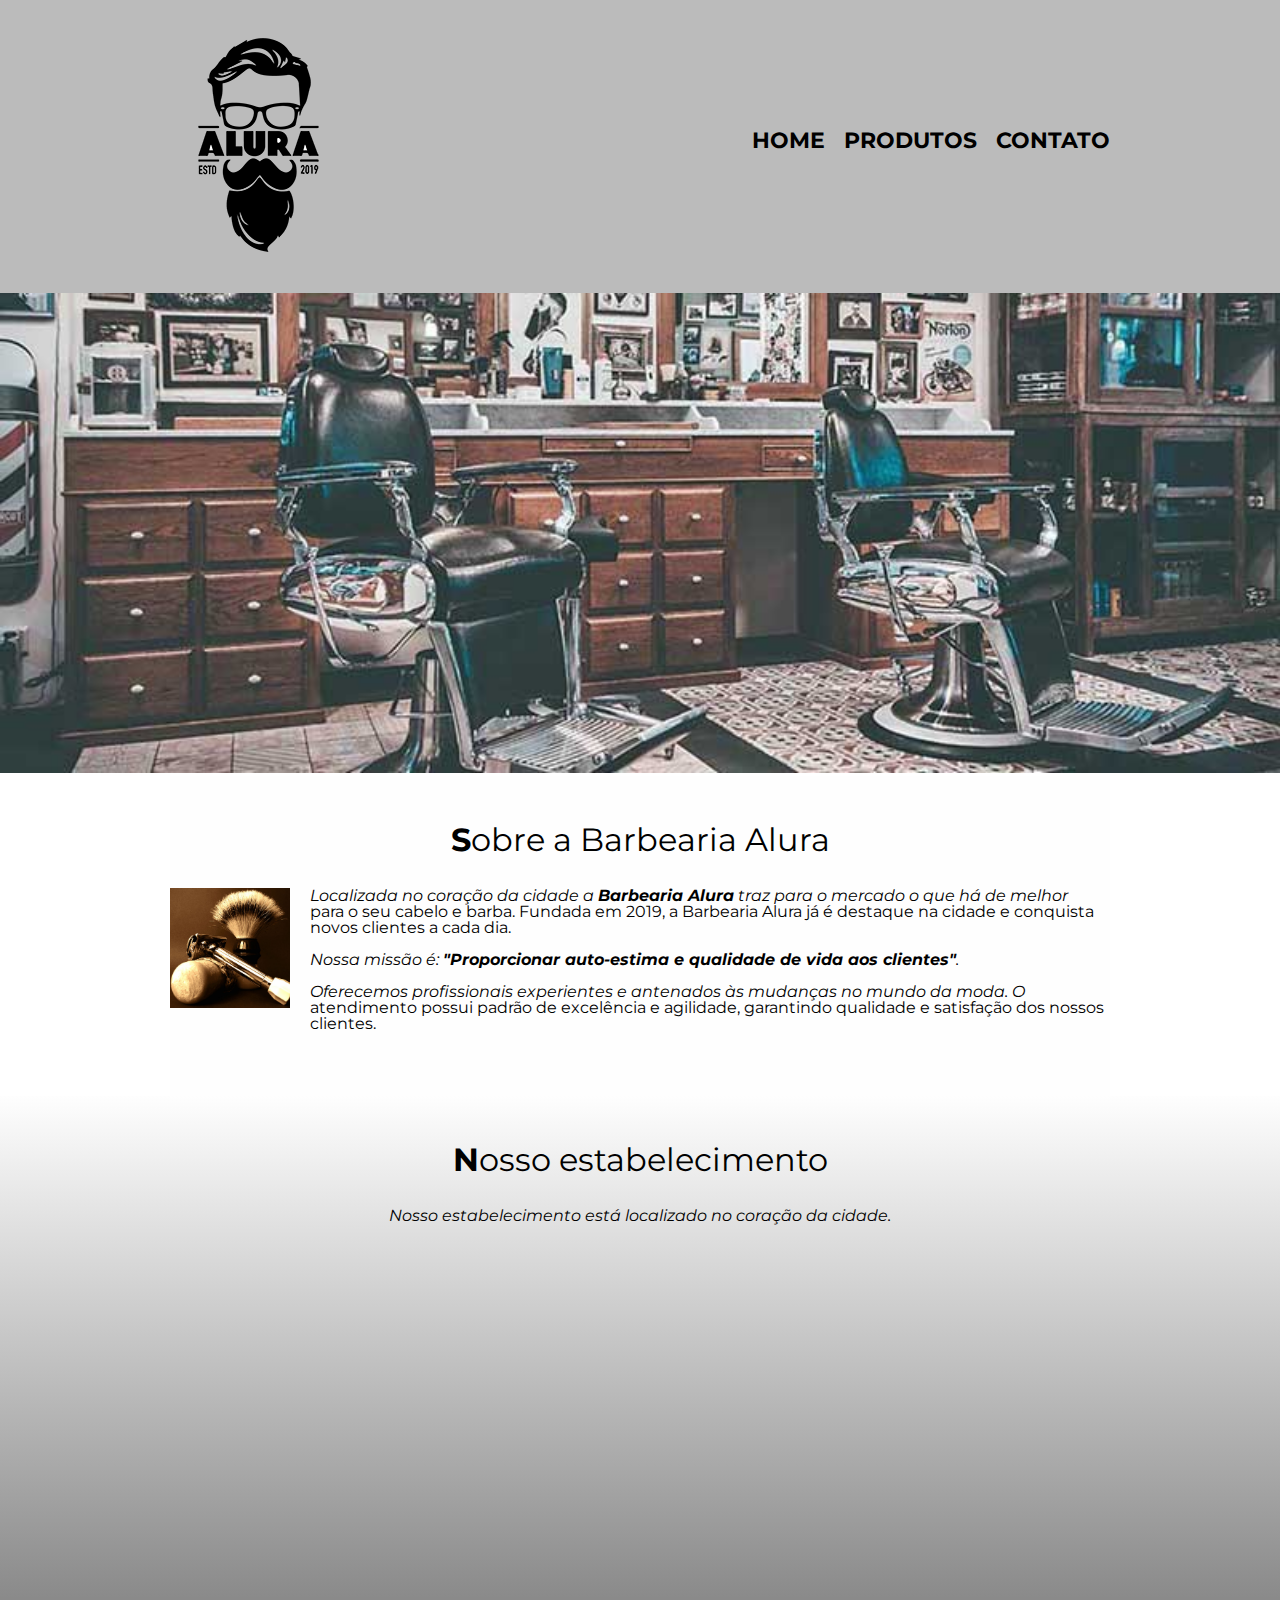
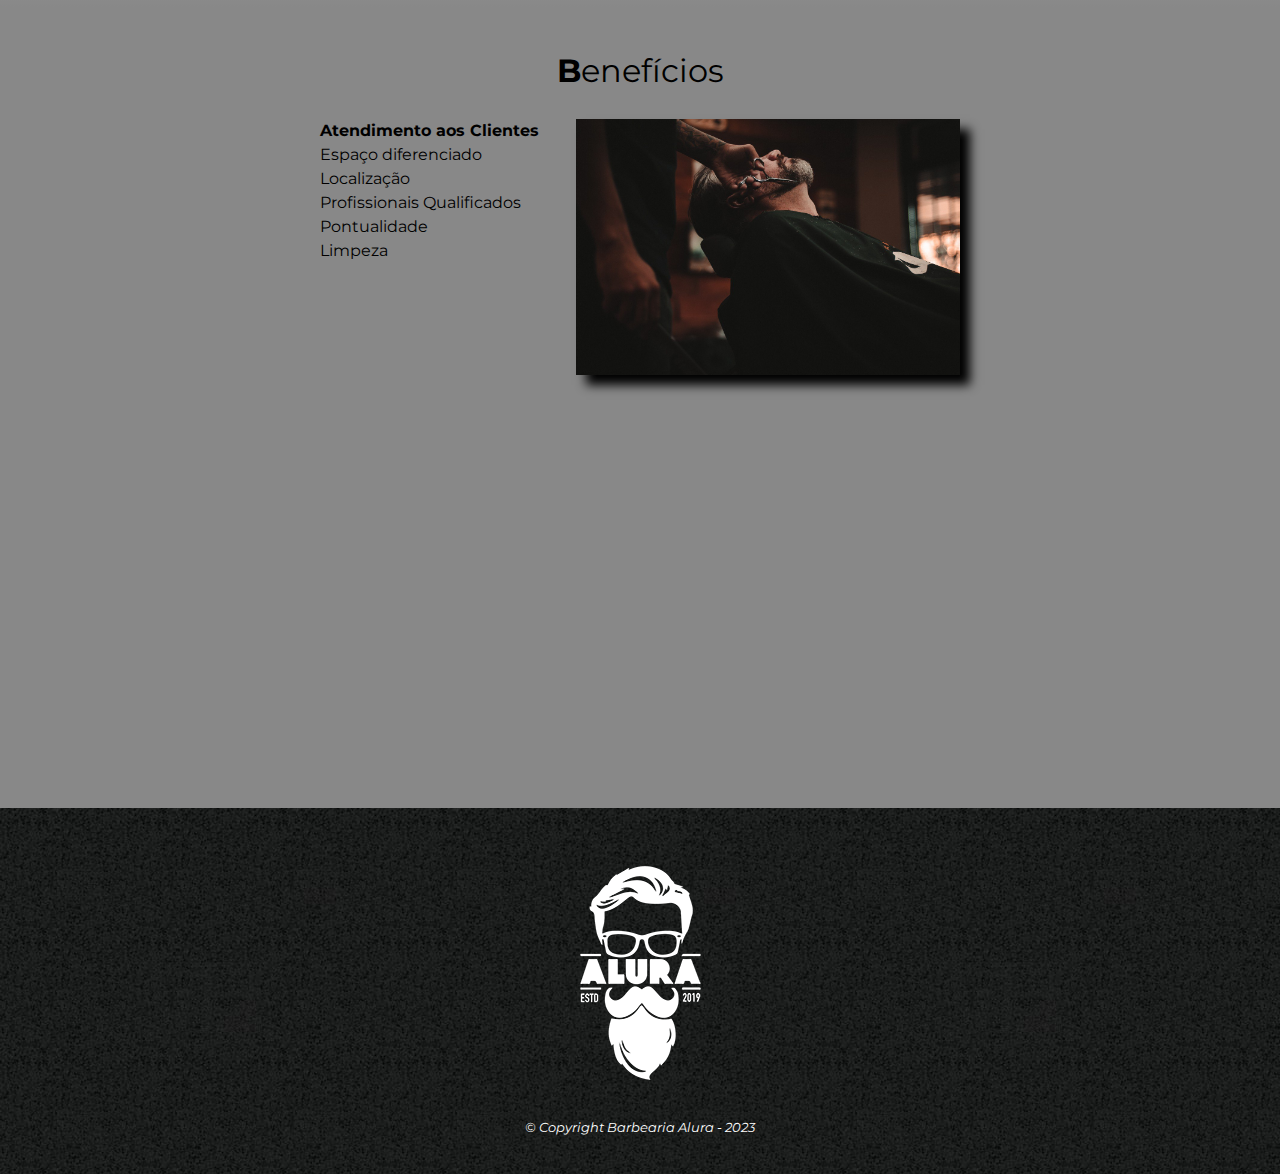
<file: index.html>
<!DOCTYPE html>
<html lang="pt-br">
	<head>
		<meta charset="UTF-8">
		<meta name="viewport" content="widht=device-widht">
		<title>Barbearia Alura</title>

		<link rel="stylesheet" href="reset.css">
		<link rel="stylesheet" href="style.css">
		<link href="https://fonts.googleapis.com/css2?family=Montserrat&display=swap" rel="stylesheet">
		
	</head>

	<body>

	<header>
			<div class="caixa">
					<h1> <img src="logo.png"> </h1>
							
							<nav>
									<ul>
											<li><a href="index.html">Home</a></li>
											<li><a href="produtos.html">Produtos</a></li>
											<li><a href="contato.html">Contato</a></li>
									</ul>
							</nav>
			</div>
	</header>

		<img class="banner" src="banner.jpg">

		<main>
				<section class="principal">
					<h2 class="titulo-principal">Sobre a Barbearia Alura</h2>

					<img class="utensilios" src="utensilios.jpg" alt="Utensilios">
			
					<p>Localizada no coração da cidade a <strong>Barbearia Alura</strong> traz para o mercado o que há de melhor para o seu cabelo e barba. Fundada em 2019, a Barbearia Alura já é destaque na cidade e conquista novos clientes a cada dia.</p>

					<p id="missao"><em>Nossa missão é: <strong>"Proporcionar auto-estima e qualidade de vida aos clientes"</strong>.</em></p>

					<p>Oferecemos profissionais experientes e antenados às mudanças no mundo da moda. O atendimento possui padrão de excelência e agilidade, garantindo qualidade e satisfação dos nossos clientes.</p>
				</section>

				<section class="mapa">
					<h3 class="titulo-principal">Nosso estabelecimento</h3>
					<p>Nosso estabelecimento está localizado no coração da cidade.</p>

					<div class="mapa-conteudo">
							<iframe src="https://www.google.com/maps/embed?pb=!1m18!1m12!1m3!1d3968.766705604536!2d-35.199031949107656!3d-5.888367659594266!2m3!1f0!2f0!3f0!3m2!1i1024!2i768!4f13.1!3m3!1m2!1s0x7b2f8b90c89c971%3A0x48103af8e1bc959f!2sCondom%C3%ADnio%20Residencial%20Golden%20Valley!5e0!3m2!1spt-BR!2sbr!4v1674804277756!5m2!1spt-BR!2sbr" width="100%" height="300" style="border:0;" allowfullscreen="" loading="lazy" referrerpolicy="no-referrer-when-downgrade"></iframe>
					</div>

				</section>
		
				<section class="beneficios">
					<h3 class="titulo-principal">Benefícios</h3>
					
					<div class="conteudo-beneficios">

					<div>
							<ul class="lista-beneficios">
									<li class="itens" >Atendimento aos Clientes</li>
									<li class="itens">Espaço diferenciado</li>
									<li class="itens">Localização</li>
									<li class="itens">Profissionais Qualificados</li>
									<li class="itens">Pontualidade</li>
									<li class="itens">Limpeza</li>
							</ul><img src="beneficios.jpg" class="imagem-beneficios">

					</div>

					<div class="video">
							<iframe width="560" height="315" src="https://www.youtube.com/embed/wcVVXUV0YUY" title="YouTube video player" frameborder="0" allow="accelerometer; autoplay; clipboard-write; encrypted-media; gyroscope; picture-in-picture; web-share" allowfullscreen></iframe>
					</div>

				</section>
		</main>

	<footer>
			<img src="logo-branco.png">
			<p class="copyright"> &copy; Copyright Barbearia Alura - 2023</p>
	</footer>


	</body>
</html>
</file>
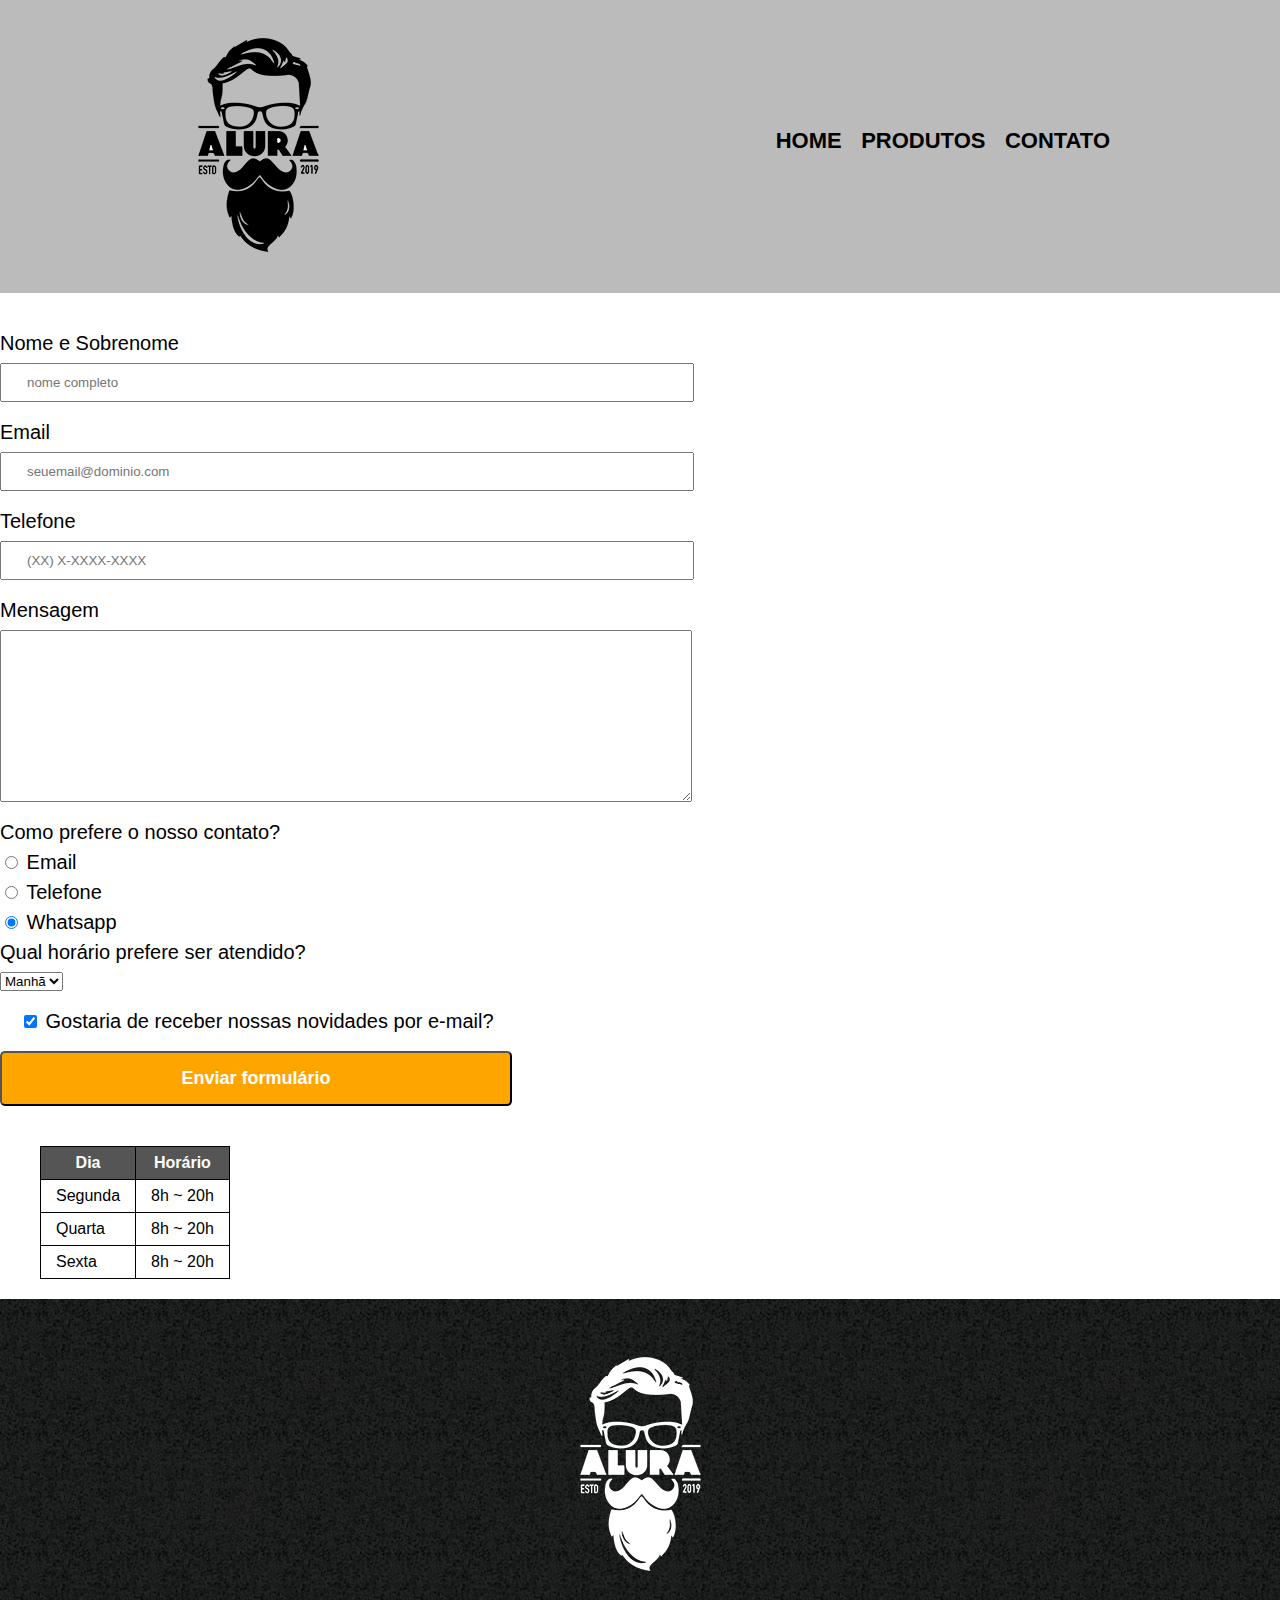
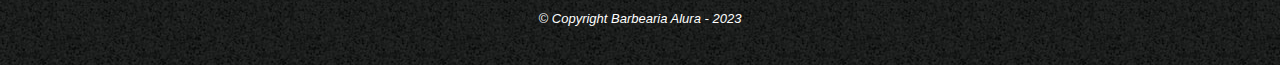
<file: contato.html>
<!DOCTYPE html>
<html>
    <head>
        <meta charset="UTF-8">
        <title> Produtos - Barbearia Alura </title>

        <link rel="stylesheet" href="reset.css">
        <link rel="stylesheet" href="style.css">
    </head>

  <body>
      <header>
            <div class="caixa">
                <h1> <img src="logo.png" alt="Logo da barbearia Alura"> </h1>
                    
                    <nav>
                        <ul>
                            <li><a href="index.html">Home</a></li>
                            <li><a href="produtos.html">Produtos</a></li>
                            <li><a href="contato.html">Contato</a></li>
                        </ul>
                    </nav>
            </div>
      </header>

            <main>
                <form>
                      <label for="nomesobrenome">Nome e Sobrenome</label>
                      <input type="text" id="nomesobrenome" class="input-padrao" required placeholder="nome completo">

                      <label for="email">Email</label>
                      <input type="email" id="email" class="input-padrao" required placeholder="seuemail@dominio.com">

                      <label for="telefone">Telefone</label>
                      <input type="tel" id="telefone" class="input-padrao" required placeholder="(XX) X-XXXX-XXXX">

                      <label for="mensagem">Mensagem</label>
                      <textarea cols="68" rows="10" id="mensagem" class="input-padrao" required> </textarea>

                          <fieldset>
                            <legend>Como prefere o nosso contato?</legend>

                            <label for="radio-email"><input type="radio" name="contato" value="email" id="radio-email"> Email</label>
                            

                            
                            <label for="radio-telefone"><input type="radio" name="contato" value="telefone" id="radio-telefone"> Telefone</label>
                            

                            
                            <label for="radio-whatsapp"><input type="radio" name="contato" value="whatsapp" id="radio-whatsapp" checked> Whatsapp</label>
                            

                          </fieldset>

                          <fieldset>   
                              <legend>Qual horário prefere ser atendido?</legend>
                              <select>
                                  <option>Manhã</option>
                                  <option>Tarde</option>
                                  <option>Noite</option>
                              </select>
                          </fieldset >   

                       <label class="checkbox"><input type="checkbox" checked> Gostaria de receber nossas novidades por e-mail?</label>


                      

                      <input type="submit" value="Enviar formulário" class="enviar">
                </form>

                <table>
                  <thead>
                      <tr>
                          <th>Dia</th>
                          <th>Horário</th >
                      </tr>
                  </thead>

                  <tbody>

                      <tr>
                          <td>Segunda</td>
                          <td>8h ~ 20h</td>
                      </tr>
                      <tr>
                          <td>Quarta</td>
                          <td>8h ~ 20h</td>
                      </tr>

                      <tr>
                        <td>Sexta</td>
                        <td>8h ~ 20h</td>
                      </tr>

                  </tbody>
                </table>


            </main>

      <footer>
          <img src="logo-branco.png" alt="Logo da Barbearia Alura">
          <p class="copyright"> &copy; Copyright Barbearia Alura - 2023</p>
      </footer>


  </body>



</html>
</file>
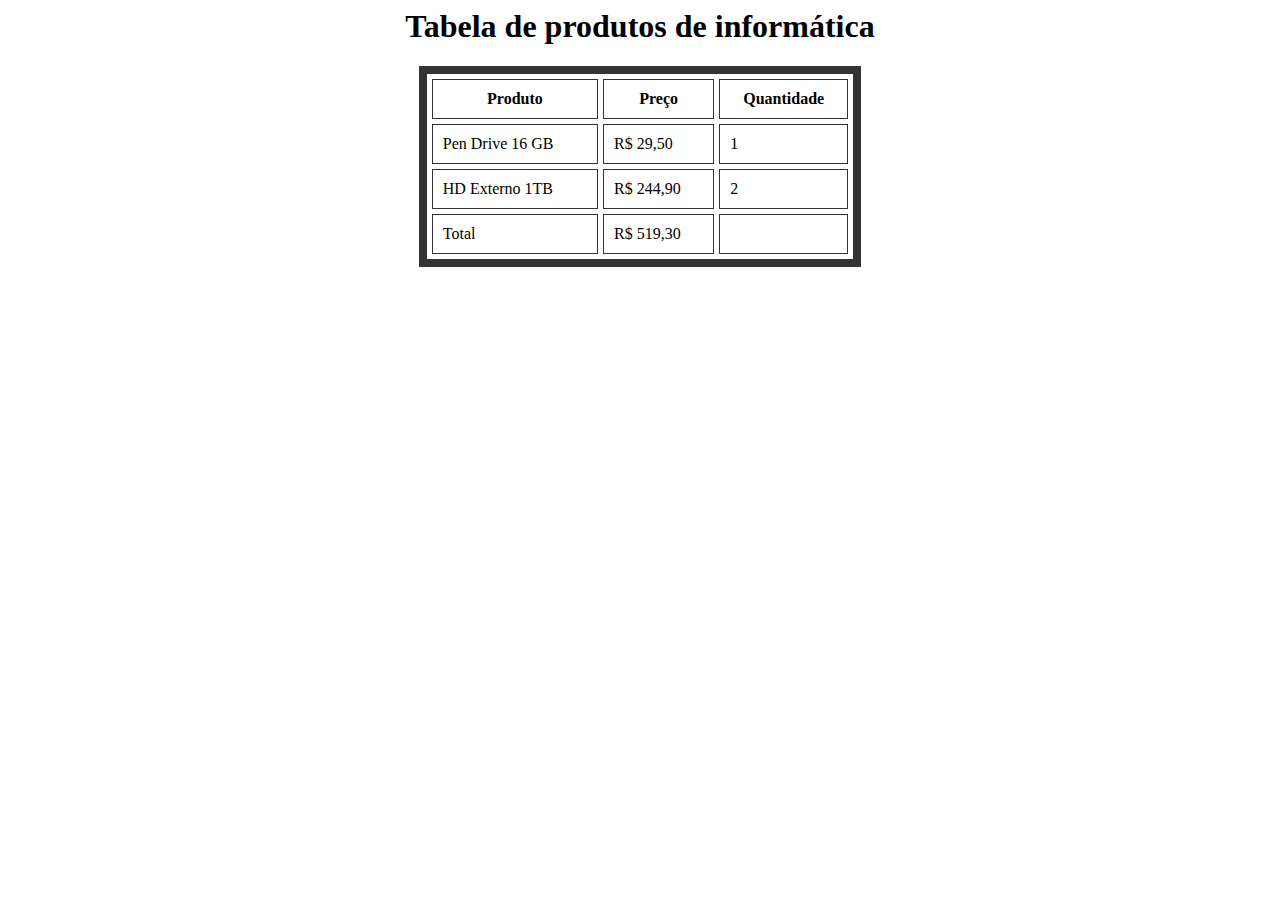
<file: exercicio.html>
<html>

<head>

  <title> Exercício </title>

</head>

<body>

<center><h1> Tabela de produtos de informática </h1></center>

<center><table border="8" style="width:35%" cellpadding="10" cellspacing="5" bordercolor="#333333">

<tr>

  <th>Produto</th>

  <th>Preço</th>

  <th>Quantidade</th>

</tr>

<tr>

  <td>Pen Drive 16 GB</td>

  <td>R$ 29,50</td>

  <td>1</td>

</tr>

<tr>

  <td>HD Externo 1TB</td>

  <td>R$ 244,90</td>

  <td>2</td>

</tr>

<tr>

  <td>Total</td>

  <td>R$ 519,30</td>

  <td></td>

</tr>

</table></center>

</body>

</html>
</file>
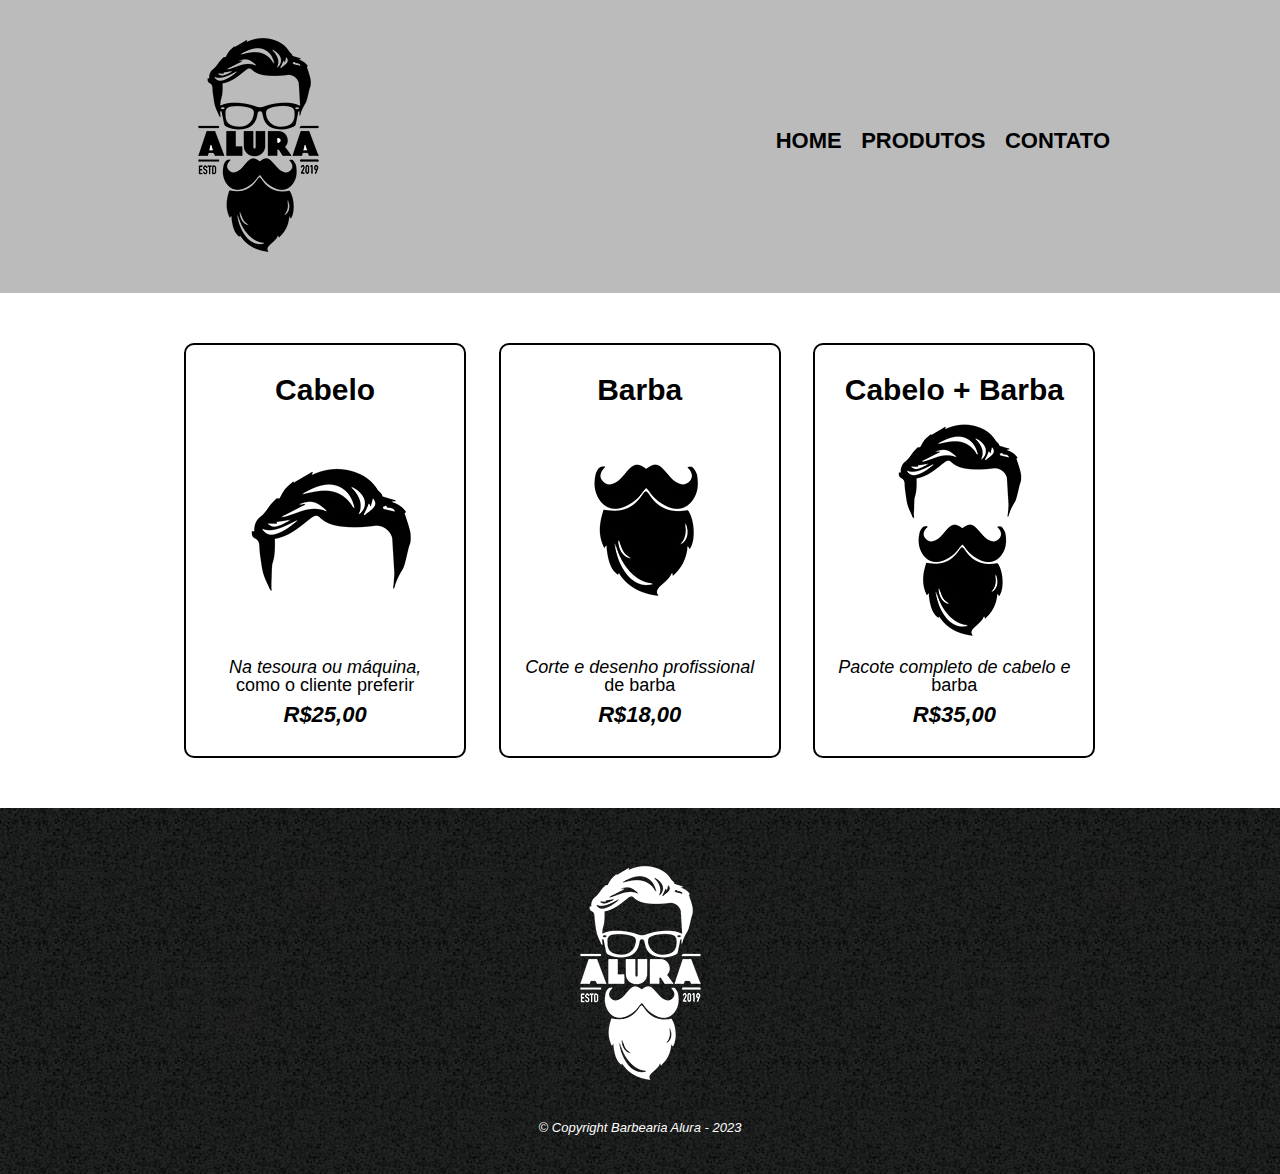
<file: produtos.html>
<!DOCTYPE html>
<html>
    <head>
        <meta charset="UTF-8">
        <title> Produtos - Barbearia do DJ </title>

        <link rel="stylesheet" href="reset.css">
        <link rel="stylesheet" href="style.css">
    </head>

    <body>
        <header>
            <div class="caixa">
                <h1> <img src="logo.png"> </h1>
                    
                    <nav>
                        <ul>
                            <li><a href="index.html">Home</a></li>
                            <li><a href="produtos.html">Produtos</a></li>
                            <li><a href="contato.html">Contato</a></li>
                        </ul>
                    </nav>
            </div>
        </header>

        <main>
            <ul class="produtos">
                <li>
                    <h2>Cabelo</h2>
                    <img src="cabelo.jpg">
                    <p class="produto-descricao">Na tesoura ou máquina, como o cliente preferir</p>
                    <p class="produto-preco">R$25,00</p>
                </li>
                <li>
                    <h2>Barba</h2>
                    <img src="barba.jpg">
                    <p class="produto-descricao">Corte e desenho profissional de barba</p>
                    <p class="produto-preco">R$18,00</p>
                </li>
                <li>
                    <h2>Cabelo + Barba</h2>
                    <img src="cabelo+barba.jpg">
                    <p class="produto-descricao">Pacote completo de cabelo e barba</p>
                    <p class="produto-preco">R$35,00</p>
                </li>
            </ul>
        </main> 

        <footer>
            <img src="logo-branco.png">
            <p class="copyright"> &copy; Copyright Barbearia Alura - 2023</p>
        </footer>


    </body>



</html>
</file>
<file: style.css>
body {
  font-family: 'Montserrat', sans-serif;
}

header {
  background: #BBBBBB;
  padding: 20px 0;
}

.caixa {
  position: relative;
  width: 940px;
  margin: 0 auto;

}

nav {
  position: absolute;
  top: 110px;
  right: 0;
}
 
nav li { 
  display: inline;
  margin: 0 0 0 15px;
}

nav a {
  text-transform: uppercase;
  color: #000000;
  font-weight: bold;
  font-size: 22px;
  text-decoration: none;

}

nav a:hover {
  color: #C78C19;
  text-decoration: underline;
} 

.produtos {
  width: 940px;
  margin: 0 auto;
  padding: 50px 0;
}

.produtos li {
  display: inline-block;
  text-align: center;
  width: 30%;
  vertical-align: top; 
  margin: 0 1.5%;
  padding: 30px 20px;
  box-sizing: border-box;
  border: 2px solid #000000;
  border-radius: 10px;

}

.produtos li:hover {
  border-color: #C78C19;

}

.produtos li:active {
  border-color: #088C19;
}

.produtos li:hover h2 {
  font-size: 34px;
}

.produtos h2 {
  font-size: 30px;
  font-weight: bold;
}

.produto-descricao {
  font-size: 18px;
}

.produto-preco {
  font-size: 22px;
  font-weight: bold;
  margin: 10px 0 0;
}


footer {
  text-align: center;
  background: url("bg.jpg");
  padding: 40px 0;
}

.copyright {
  color: #FFFFFF;
  font-size: 13px;
  margin: 20px 0 0;
}

main {
 
}

form {
  margin: 40px 0;
  
}

form label, form legend {
  display: block;
  font-size: 20px;
  margin: 0 0 10px;
}

.input-padrao {
  display: block;
  margin: 0 0 20px;
  padding: 10px 25px;
  width: 50%;
}

.checkbox {
  margin: 20px;
}

.enviar {
  width: 40%;
  padding: 15px 0;
  background: orange;
  color: white;
  font-weight: bold;
  font-size: 18px;
  border-radius: 5px; 
  transition: 1s all;
  cursor: pointer;
}

.enviar:hover  {
  background: darkorange ;
  transform: scale(1.2);
}

table {
  margin: 20px 40px;
}

thead {
  background: #555555;
  color: white;
  font-weight: bold;
}

td, th {
  border: 1px solid #000000;
  padding: 8px 15px ;
}

/* css da página inicial */
.banner {
  width: 100%;
}

.titulo-principal {
  text-align: center;
  font-size: 2em;
  margin: 0 0 1em;
  clear: left;
}

.titulo-principal::first-letter {
  font-weight: bold;
}

p::first-line {
  font-style: italic;
}

.principal {
  padding: 3em 0;
  background: #FEFEFE;
  width: 940px;
  margin: 0 auto;
}

.principal p {
  margin: 0 0 1em;
}

.principal strong {
  font-weight: bold;
}

.principal em {
  font-style:italic ;
}

.utensilios {
  width: 120px; 
  float: left;
  margin: 0 20px 20px 0;
}

.mapa {
  padding: 3em 0;
  background: linear-gradient(#FEFEFE, #888888);
}

.mapa-conteudo {
  width: 940px;
  margin: 0 auto;
}

.mapa p {
  margin: 0 0 2em;
  text-align: center;
}

.beneficios {
  padding: 3em 0;
  background: #888888;
}

.conteudo-beneficios {
  width: 640px;
  margin: 0 auto;
}

.lista-beneficios {
  width: 40%;
  display: inline-block;
  vertical-align: top;
}

.itens {
  line-height: 1.5;
}

.itens:first-child {
  font-weight: bold;
}

.imagem-beneficios {
  width: 60%;
  opacity: 1;
  transition: 400ms;
  box-shadow: 10px 10px 10px  #000000;
}

.imagem-beneficios:hover {
  opacity: 0.3;
}

.video {
  width: 560px;
  margin: 2em auto;
}

@media screen and (max-widht: 480px) {
    .caixa, .principal, .conteudo-beneficios, .mapa-conteudo, {
      width: auto;
    }
}
</file>
